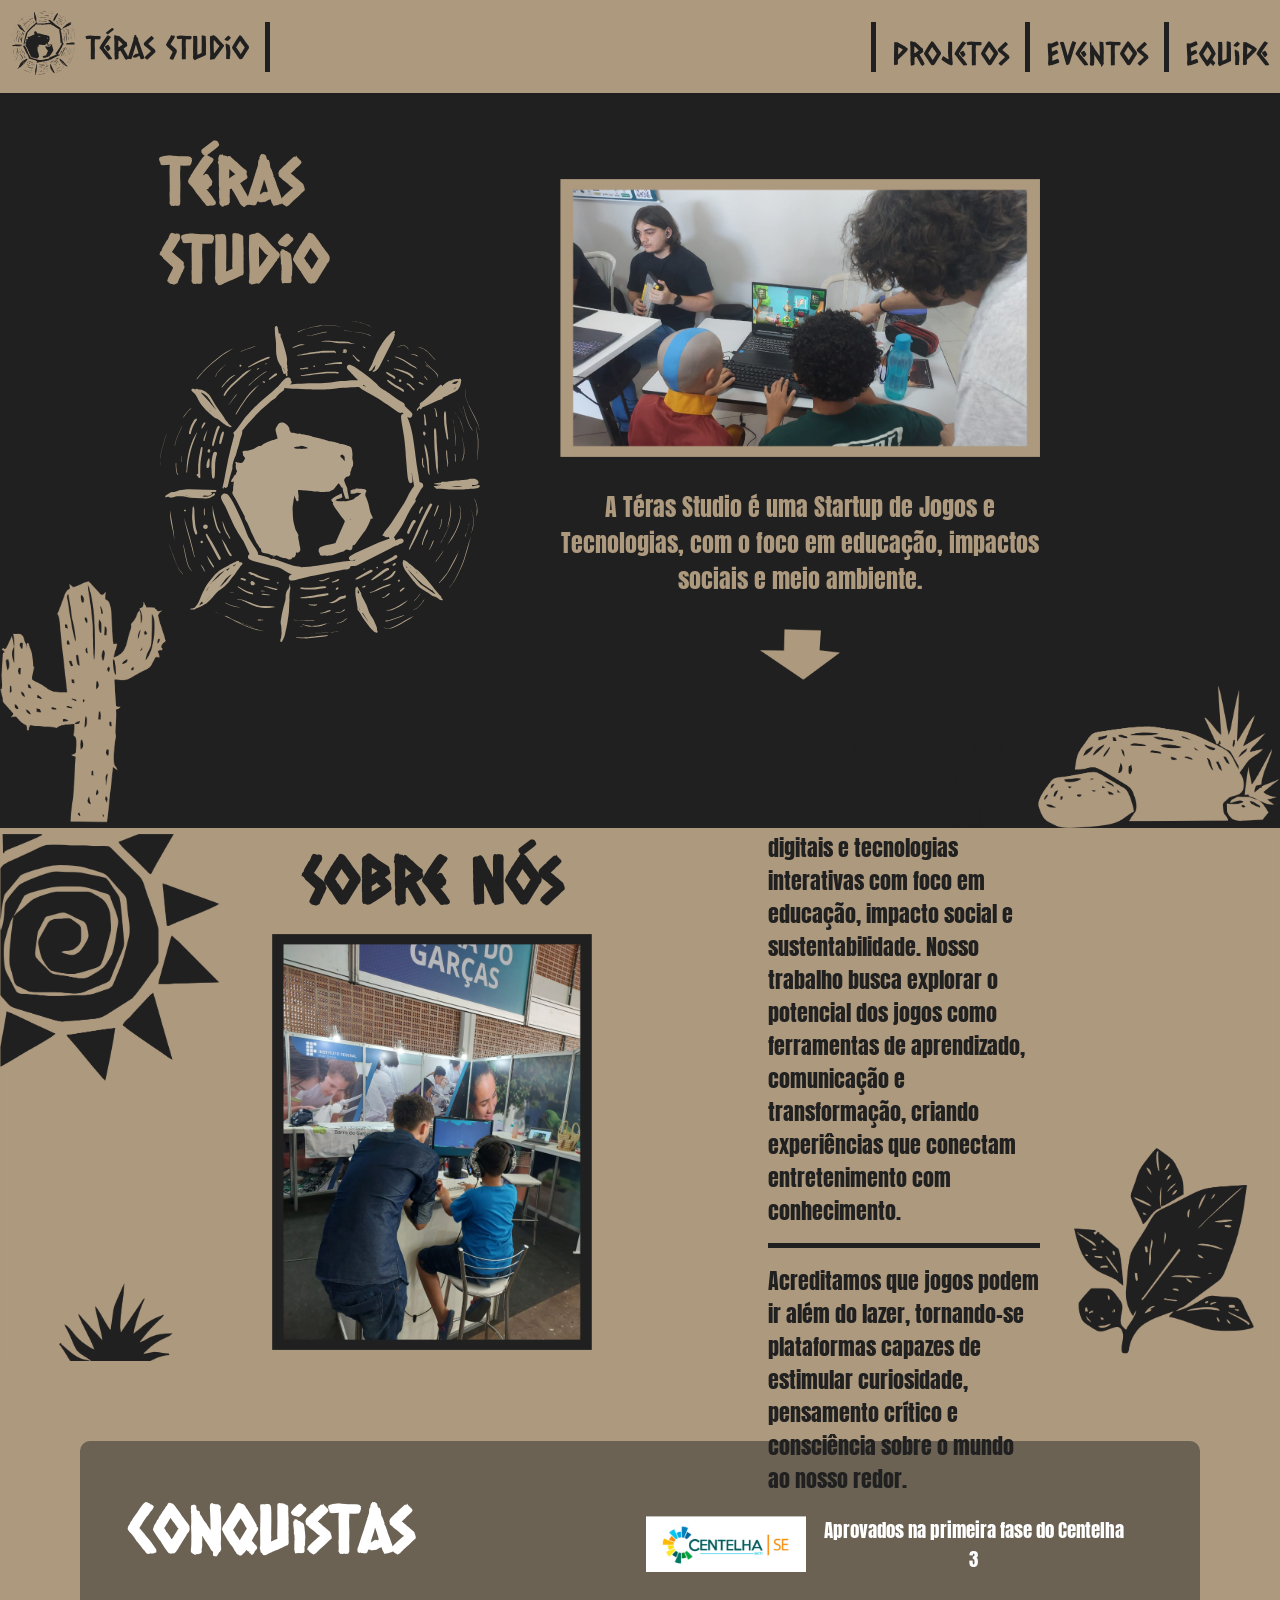
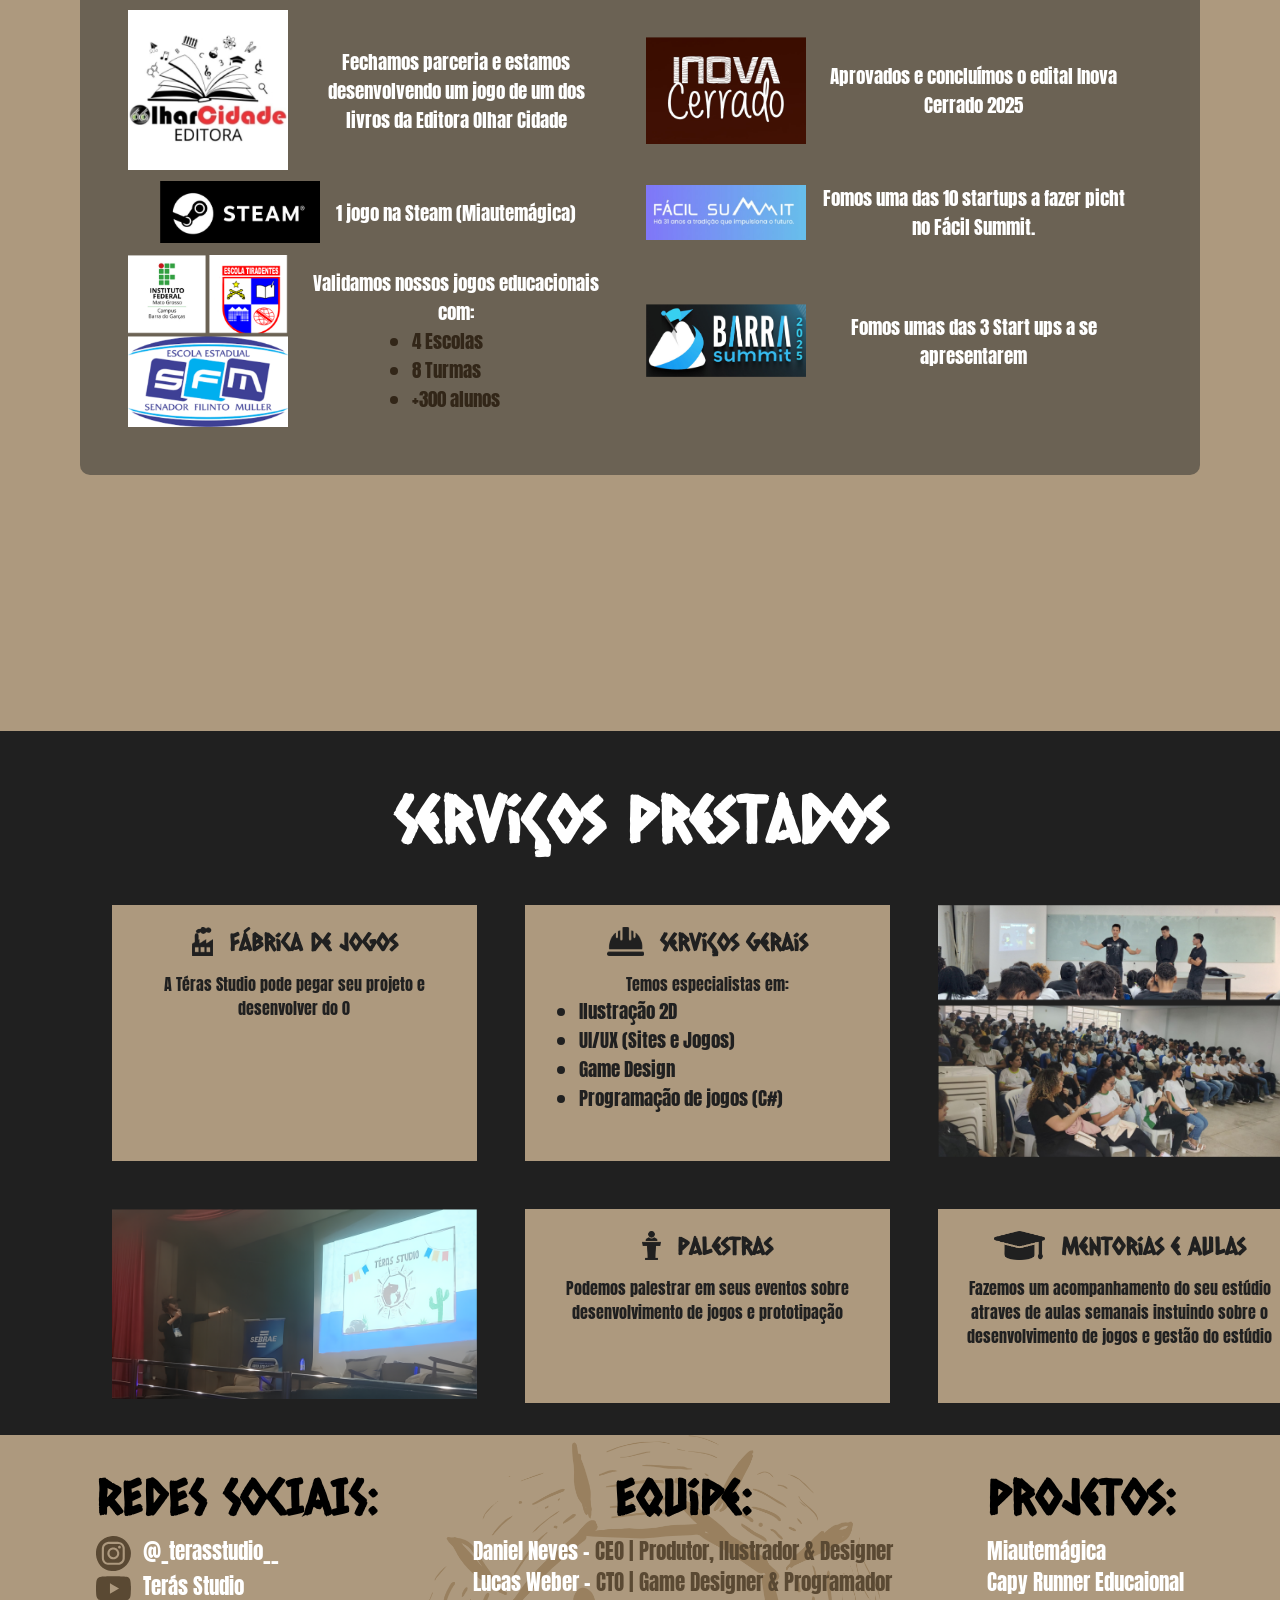
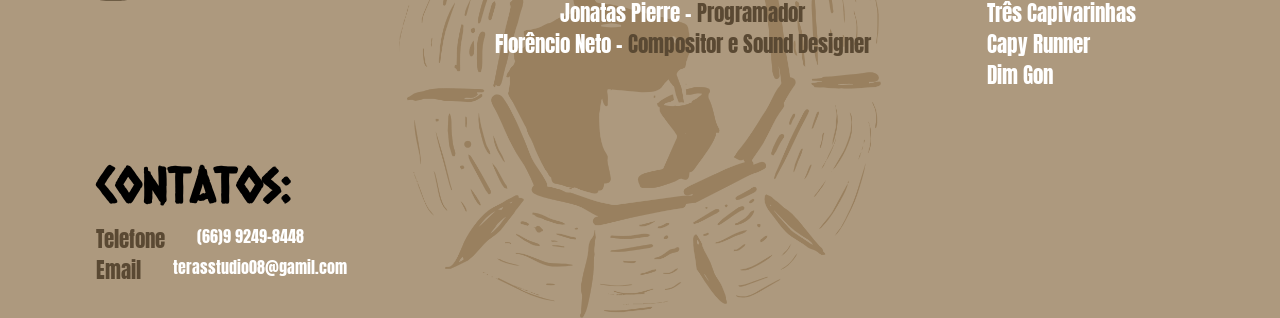
<file: index.html>
<!DOCTYPE html>
<html>
    <head>
        <meta charset='utf-8'>
        <meta http-equiv='X-UA-Compatible' content='IE=edge'>
        <title>Téras Studio</title>
        <meta name='viewport' content='width=device-width, initial-scale=1'>
        <link rel='stylesheet' type='text/css' media='screen' href='style.css'>
        <script src='script.js'></script>
        <link rel="icon" type="image/x-icon" href="img/logoTerasBlack.svg">
    </head>
    <body>

        <!-- Menu Superior -->
        <nav>
            <div id="navTeras">
                <a href="#">
                    <img src="img/logoTerasBlack.svg" alt="">
                </a>
                <a href="#" id="TerasNavTitle">Téras Studio</a>
                <div class="navDiv" id="TerasNavTitle"></div>
            </div>

            <div id="navElement">
                <div class="navDiv" ></div>
                <a href="/Projetos/projetos.html">Projetos</a>
                <div class="navDiv"></div>
                <a href="/Eventos/eventos.html">Eventos</a>
                <div class="navDiv"></div>
                <a href="/Equipe/equipe.html">Equipe</a>
            </div>
        </nav>

        <!-- Primeira página -->
        <header id="home1">
            <div id="homeContainer">
                <div id="home1_1">
                    <h1>Téras Studio</h1>
                    <img src="img/logoTeras.svg" alt="">
                </div>
                <div id="home1_2">
                    <img id="playTestGiroImg" src="img/Home/ImageTeras1.png" alt="">
                    <p>
                        A Téras Studio é uma Startup de Jogos e Tecnologias, com o foco em educação, impactos sociais e meio ambiente.
                    </p>
                    <a href="#home2Pag1">
                        <img id="seta" src="img/Home/SetaPraBaixo.png" class="flutuar" alt="">
                    </a>
                </div>
            </div>
        </header>

        <!-- Segunda página -->
        <div id="home2">

            <div id="home2Pag1">
                <div id="home2Pag1Cont1">
                    <h1>Sobre Nós</h1>
                    <img src="img/Home/LucasPlayTest.png" alt="">
                </div>
                <div id="home2Pag1Cont2">
                    <div class="RiscoPag1"></div>
                    <p>
                        A Téras Studio é uma startup brasileira dedicada ao desenvolvimento de jogos digitais 
                        e tecnologias interativas com foco em educação, impacto social e sustentabilidade. 
                        Nosso trabalho busca explorar o potencial dos jogos como ferramentas de aprendizado, 
                        comunicação e transformação, criando experiências que conectam entretenimento com conhecimento.
                    </p>
                    <div class="RiscoPag1"></div>
                    <p>
                        Acreditamos que jogos podem ir além do lazer, tornando-se plataformas capazes de estimular curiosidade, 
                        pensamento crítico e consciência sobre o mundo ao nosso redor.
                    </p>
                </div>
            </div>

            <div id="home2Pag2">
                <div id="home2Pag2Container">
                    <h1>Conquistas</h1>

                    <div class="home2Pag2Item">
                        <img src="img/Home/OlharCidade.png" alt="">
                        <p>Fechamos parceria e estamos desenvolvendo um jogo de um dos livros da Editora Olhar Cidade</p>
                    </div>
                    <div class="home2Pag2Item">
                        <img src="img/Home/Steam.png" alt="">
                        <p>1 jogo na Steam (Miautemágica) </p>
                    </div>
                    <div class="home2Pag2Item">
                        <img src="img/Home/Escolas.png" alt="">
                        <div id="home2Pag2ItemText">
                            <p>Validamos nossos jogos educacionais com:</p> 
                            <ul>
                                <li>4 Escolas</li>
                                <li>8 Turmas</li>
                                <li>+300 alunos</li>
                            </ul>
                        </div>
                        
                    </div>
                    <div class="home2Pag2Item">
                        <img src="img/Home/Centelha.png" alt="">
                        <p>Aprovados na primeira fase do Centelha 3</p>
                    </div>
                    <div class="home2Pag2Item">
                        <img src="img/Home/InovaCerrado.png" alt="">
                        <p>Aprovados e concluímos o edital Inova Cerrado 2025</p>
                    </div>
                    <div class="home2Pag2Item">
                        <img src="img/Home/FacilSummit.png" alt="">
                        <p>Fomos uma das 10 startups a fazer picht no Fácil Summit.</p>
                    </div>
                    <div class="home2Pag2Item">
                        <img src="img/Home/BarraSummit.png" alt="">
                        <p>Fomos umas das 3 Start ups a se apresentarem </p>
                    </div>

                </div>
            </div>
        </div>
        
        <!-- terceira página -->
        <div id="home3">
            <h1>Serviços Prestados</h1>
            <div id="home3Container">

                <div class="home3Item">
                    <div class="home3ItemTitle">
                        <img src="img/Home/IconFabrica.png" alt="">
                        <h2>Fábrica de Jogos</h2>
                    </div>
                    <p class="home3Itemlista">
                        A Téras Studio pode pegar seu projeto e desenvolver do 0
                    </p>
                </div>

                <div class="home3Item">
                    <div class="home3ItemTitle">
                        <img src="img/Home/IconServico.png" alt="">
                        <h2>Serviços Gerais</h2>
                    </div>
                    <p>Temos especialistas em:</p>
                    <ul>
                        <li>Ilustração 2D</li>
                        <li>UI/UX (Sites e Jogos)</li>
                        <li>Game Design</li>
                        <li>Programação de jogos (C#)</li>
                    </ul>
                </div>

                <div class="home3ContainerItem">
                    <img class="imgItem3" src="img/Home/LucasPalestraUFMT.png" alt="">
                </div>

                <div class="home3ContainerItem">
                    <img class="imgItem3" src="img/Home/DanielBarraSummit.png" alt="">
                </div>
                


                <div class="home3Item">
                    <div class="home3ItemTitle">
                        <img src="img/Home/IconPalestra.png" alt="">
                        <h2>Palestras</h2>
                    </div>
                    <p>Podemos palestrar em seus eventos sobre desenvolvimento de jogos e prototipação</p>
                </div>



                <div class="home3Item">
                    <div class="home3ItemTitle">
                        <img src="img/Home/IconAulas.png" alt="">
                        <h2>Mentorias e Aulas</h2>
                    </div>
                    <p>
                        Fazemos um acompanhamento do seu estúdio atraves de aulas semanais
                        instuindo sobre o desenvolvimento de jogos e gestão do estúdio
                    </p>
                </div>

            </div>
        </div>

        <!-- Rodapé -->
        <footer>
            <section id="infosContainer">
                <div id="socialMediasContainer">
                    <h2>REDES SOCIAIS:</h2>
                    <a class="socialMedia" href="https://www.instagram.com/_terasstudio__?igsh=emlpOHJmZ2s3c3p0">
                        <img src="img/iconINSTA.svg" alt="">
                        <p>@_terasstudio__</p>
                    </a>

                    <a class="socialMedia" href="https://youtube.com/@terasstudio412?si=KAAgz5SjvQIawoZe">
                        <img src="img/iconYT.svg" alt="">
                        <p>Terás Studio</p>
                    </a>
                </div>

                <div id="teamContainer">
                    <h2>Equipe:</h2>
                    <p>Daniel Neves - <span>CEO | Produtor, Ilustrador & Designer </span></p>
                    <p>Lucas Weber - <span>CTO | Game Designer & Programador</span></p>
                    <p>Jonatas Pierre - <span>Programador</span></p>
                    <p>Florêncio Neto - <span>Compositor e Sound Designer</span></p>

                </div>

                <div id="projectsContainer">
                    <h2>Projetos:</h2>
                    <a href="1-Miautemagica/Miautemagica.html">Miautemágica</a>
                    <a href="2-CapyRunnerEducacional/CapyRunnerEducacional.html">Capy Runner Educaional</a>
                    <a href="3-TresCapivarinhas/TresCapivarinhas.html">Três Capivarinhas</a>
                    <a href="4-CapyRunner/CapyRunnerIndex.html">Capy Runner</a>
                    <a href="5-DimGon/DinGon.html">Dim Gon</a>

                </div>
            </section>

            <section id="contacts">
                <h2>Contatos:</h2>
                <div class="contactsElement">
                    <span>Telefone</span>
                    <p>(66)9 9249-8448</p>
                </div>
                <div class="contactsElement">
                    <span>Email</span>
                    <p>terasstudio08@gamil.com</p>
                </div>
            </section>
        </footer>
    </body>
</html>
</file>
<file: style.css>
*{
    margin: 0;
    padding: 0;
}
@font-face {
    font-family:CaesarDressing;
    src: url(font/CaesarDressing-Regular.ttf);
}

@font-face {
    font-family:Anton;
    src: url(font/Anton-Regular.ttf);
}
html {
  scroll-behavior: smooth;
}
body{
    background-color: #202020;

}
body h1{
    font-family: CaesarDressing;
    font-size: 4rem;
    color: #AD997E;
}
body p{
    font-family: Anton;
    color: #AD997E;
    font-size: 1.5rem;
    text-align: center;
}
body h2{
    font-family: CaesarDressing ;
}
body a{
    text-decoration: none;
}
/*Nav Menu*/
nav{
    display: flex;
    align-items: center;
    justify-content: space-between;
    background-color: #AD997E;
    padding: 0.7rem;
    

}
#navTeras{
    display: flex;
    align-items: center;
    justify-content: center;
}
#navElement{
    display: flex;
    align-items: end;
    justify-content: center;
}

nav img{
    width: 4rem ;
    margin-right: 0.7rem;
}
nav a{
    font-family: CaesarDressing;
    font-size: 2rem;
    color:#202020
}
nav a:hover{
    color: #fff;
    transform: scale(1.05);
    transition: ease-in-out .2s;
}
.navDiv{
    background-color: #202020;
    width: 5px ;
    height: 50px;
    margin: 0 1rem 0 1rem;
}

/*Home 1*/
#home1{
    padding: 3rem 10rem 3rem 10rem;
    height: 71vh;
    background-image: url('img/Home/Page1Background.png'); 
    background-size: contain; 
    background-position: bottom; 
    background-repeat: no-repeat;
}
#homeContainer{
    display: flex;
    justify-content: center;
    align-items: center;
    gap: 0rem;
}
#home1_1 img{
    width: 20rem;
    padding-bottom: 5rem;
}
#playTestGiroImg{
    width: 30rem;
}
#seta{
    width:  5rem;
}
#home1_1{
    display: flex;
    flex-direction: column;
    align-items: center;
    justify-content: center;
    width: 45rem;
    gap: 1.5rem;

}
#home1_2{
    display: flex;
    flex-direction: column;
    justify-content: center;
    align-items: center;
    gap: 2rem;
    width: 30rem;
    margin: 0 5rem 0 5rem;
}

/*Home 2 - Page1*/
#home2Pag1{
    display: flex;
    align-items: center;
    justify-content: space-between;
    gap: 1rem;
    background-color: #AD997E;
    background-image: url('img/Home/Page2Background.png'); 
    background-size: contain; 
    background-position: bottom; 
    background-repeat: no-repeat;
    padding: 2rem 15rem 2rem 7rem ;
    margin: 0;
    height: 36.6vw;
}
#home2Pag1 h1{
    color: #202020;
}
#home2Pag1 p{
    color: #202020;
    font-size: 1.4rem;
    text-align: left;
}
#home2Pag1 img{
    width: 20rem;
}
.RiscoPag1{
    background-color: #202020;
    width: auto;
    height: 5px;
    margin: 1rem 0 1rem 0;
}
#home2Pag1Cont1{
    display: flex;
    align-items: center;
    justify-content: center;
    flex-direction: column;
    gap: 1rem;
    padding: 0 10rem 0 10rem ;
}

/*Home 2 - Page2*/
#home2Pag2{
    background-color: #AD997E;
    height: 90vh;
    padding: 5rem;
}
#home2Pag2 h1{
    color: #fff;
    padding-bottom: 2rem;
}
#home2Pag2 p{
    color: #fff;
    font-size: 1.2rem;
}
#home2Pag2Container{
    display: grid;
    grid-template-columns: 1fr 1fr; /* 2 colunas */
    grid-template-rows: repeat(4, auto); /* até 4 linhas */
    grid-auto-flow: column; /* preenche por coluna */
    gap: 0.7rem;
    border-radius: 10px;
    background-color: #6B6254;
    padding: 3rem;
}
.home2Pag2Item{
    display: flex;
    justify-content: center;
    align-items: center;
    width: 30rem;
    gap: 1rem;
}
#home2Pag2ItemText{
        display: flex;
    justify-content: center;
    align-items: center;
    flex-direction: column;
}
#home2 li{
    color: #322618;
    font-size: 1.2rem;
    font-family: Anton;
}
.home2Pag2Item img{
    width: 10rem;
}
/*Home 3*/
#home3 h1{
    text-align: center;
    color: #fff;
    margin: 3rem;
}
#home3 li{
    color: #202020;
    font-size: 1.2rem;
    font-family: Anton;
    margin-left: 2rem;
}
#home3Container{
    display: grid;
    grid-template-columns: repeat(3, 1fr); /* 3 colunas */
    grid-template-rows: repeat(2, auto); /* 2 linhas */
    gap: 3rem;
    padding: 0 7rem 0 7rem;
}
.home3Item{
    background-color: #AD997E;
    width: 20rem;
    padding: 1.4rem;
}
.home3Item p{
    color: #202020;
    font-size: 1rem;
}
.home3ItemTitle{
    display: flex;
    justify-content: center;
    align-items: center;
    gap: 1rem;
    color: #202020;
    padding-bottom: 1rem;
}
.home3ItemTitle img{
    height: 1.8rem;
}
.imgItem3{
    width: 22.8rem;
}

/*Footer*/
footer {
    background-color: #AD997E;
    margin-top: 2rem;
    background-image: url('img/Home/TerasLogoBagroundFooter.png'); 
    background-size: contain;
    background-position: center; 
    background-repeat: no-repeat; 

}

#infosContainer {
    display: flex;
    padding: 2rem 6rem;
    justify-content: space-between;
}

#infosContainer h2 {
    font-family: CaesarDressing;
    font-size: 3rem;
    margin-bottom: 10px;
}

#infosContainer p {
    font-size: 1.3rem;
    font-family: Anton;
    color: #fff;
}
#infosContainer img{
    width: 35px;
}

.socialMedia {
    display: flex;
    gap: 12px;
    font-size: 1.3rem;
    font-family: Anton;
    color: #fff;
    width: fit-content;
    text-decoration: none;
}

.socialMedia:hover {
    transform: scale(1.03);
    transition: ease-in-out .2s;
}

#teamContainer {
    text-align: center;
}
#teamContainer span{
    color:#5A4933 ;
}

#projectsContainer {
    text-align: left;
}
#projectsContainer a{
    display: flex;
    gap: 12px;
    font-size: 1.3rem;
    font-family: Anton;
    color: #fff;
    width: fit-content;
    text-decoration: none;
}
#projectsContainer a:hover{
    transform: scale(1.03);
    transition: ease-in-out .2s;
}

#contacts {
    display: flex;
    flex-direction: column;
    padding: 2rem 6rem;
    justify-content: space-between;
}

#contacts p {
    font-size: 1rem;
    font-family: Anton;
    color: #fff
}
#contacts span {
    font-size: 1.3rem;
    font-family: Anton;
    color: #5A4933
}

#contacts h2 {
    font-family: CaesarDressing;
    font-size: 3rem;
    margin-bottom: 10px;
}
.contactsElement{
    display: flex;
    gap: 2rem;
}

/*Animações*/
.flutuar {
  animation: flutuar 3s ease-in-out infinite;
}

@keyframes flutuar {
  0% {
    transform: translateY(0px);
  }
  50% {
    transform: translateY(-15px);
  }
  100% {
    transform: translateY(0px);
  }
}

/*Responsividade Celular*/
@media (max-width: 768px){
      /*Nav Menu*/
    #TerasNavTitle{
        display: none;
    }
    nav a{
        font-size: 1.2rem;
        padding-bottom: 0.8rem;
    }
    #homeContainer{
        flex-direction: column;
    }
    .navDiv{
    margin: 0 0.5rem 0 0.5rem;
    }
    /*Home1*/
    #home1{
    padding: 3rem 1rem 3rem 1rem;
    }
    #home1 h1{
        font-size: 2rem;
    }
    #home1 p{
        font-size: 1.4rem;
        width: 20rem;
    }
    #home1_1 img{
        width: 10rem;
        padding-bottom: 1rem;
    }
    #playTestGiroImg{
        display: none;
    }
    /*Home 2 - Page1*/
    #home2Pag1{
        background-image: none;
        flex-direction: column;
        padding: 2rem 1rem 2rem 1rem ;
        height: 80vw;
    }
    #home2Pag1 h1{
        font-size: 2rem;
    }
    #home2Pag1 p{
        text-align: center;
    }
    #home2Pag1 img{
        width: 15rem;
    }
    #home2Pag1Cont1{
        padding: 0 1rem 0 1rem ;
    }
    /*Home 2 - Page2*/
    #home2Pag2{
        height: auto;
        padding: 100vh 1rem 1rem 1rem;
    }
    #home2Pag2 h1{
        font-size: 2.5rem;
        padding-bottom: 2rem;
    }
    #home2Pag2 p{
        font-size: 1.2rem;
    }
    #home2Pag2Container{
        grid-template-columns: 1fr; /* 1 colunas */
        grid-template-rows: repeat(7); /* até 4 linhas */
        grid-auto-flow: row; /* preenche por coluna */
        padding: 1rem;
    }
    .home2Pag2Item{
        width: 20rem;
    }
    .home2Pag2Item img{
        width: 7rem;
    }
    #home2 li{
    font-size: 1rem;
    }
    /*Home 3*/
    #home3 h1{
        font-size: 2rem;
        margin: 3rem 1rem 3rem 1rem;
    }
    #home3Container{
        grid-template-columns: 1fr; /* 1 coluna */
        grid-template-rows: repeat(auto);
        gap: 2rem;
        padding: 0 1rem 0 1rem;
    }
    .home3Item{
        width: 20rem;
        padding: 1.2rem;
    }
    .home3ItemTitle img{
        height: 1.8rem;
    }
    .imgItem3{
        width: 22.4rem;
    }
      /*Footer*/
    footer {
        background-image: none; 
    }
    #teamContainer{
    text-align: left;
    }
    #socialMediasContainer p{
        font-size: 0.8rem;    
    }
    #socialMediasContainer img{
        width: 1.3rem;    
    }
    #teamContainer p {
        text-align: left; 
        font-size: 0.8rem;    
    }
    #projectsContainer a{
      font-size: 0.8rem;
    }

    #infosContainer {
        flex-direction: column;
        padding: 1rem 1rem 1rem 1rem;
        gap: 2rem;

    }
    #infosContainer h2 {
        font-size: 2rem;
    }
    #contacts {
        padding: 1rem;
    }
    #contacts h2 {
        font-size: 2rem;
    }
    #contacts span, #contacts p{
            font-size: 0.8rem;

    }
}
/*Responsividade Tablet*/
@media (max-width: 1024px){
    
}
</file>
